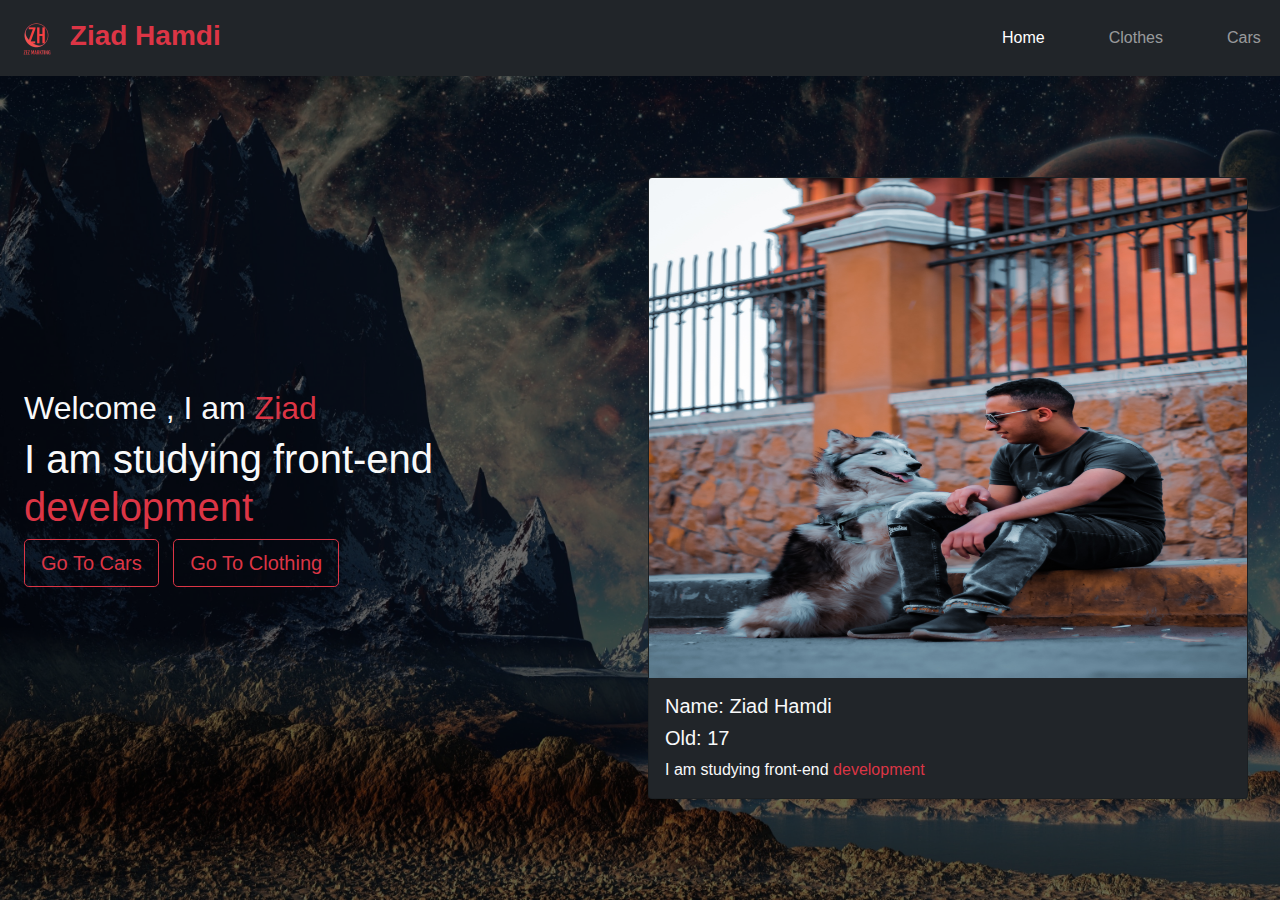
<file: index.html>
<!DOCTYPE html>
<html lang="en">
<head>
    <meta charset="UTF-8">
    <meta http-equiv="X-UA-Compatible" content="IE=edge">
    <meta name="viewport" content="width=device-width, initial-scale=1.0">
    <title>Document</title>
    <link rel="stylesheet" href="css/all.css">
    <link rel="stylesheet" href="css/bootstrap.min.css">
    <link rel="stylesheet" href="css/style.css"> 
  </head>
<body  style="background-image: url(image/dfwef.jpg); background-size: cover ;">
    <header>
        <nav class="navbar navbar-expand-lg navbar-dark bg-dark">
            <div class="container-fluid ">
              <a class="navbar-brand text-danger col-8 col-xl-9" style="font-size: 28px;font-weight: 600;" href="#" ><img src="image/WhatsApp_Image_2023-03-14_at_14.53.04-removebg-preview.png"   width="50"  alt=""> Ziad  Hamdi</a>
              <button class="navbar-toggler" type="button" data-bs-toggle="collapse" data-bs-target="#navbarSupportedContent" aria-controls="navbarSupportedContent" aria-expanded="false" aria-label="Toggle navigation">
                <span class="navbar-toggler-icon"></span>
              </button>
              <div class="collapse navbar-collapse " id="navbarSupportedContent">
                <ul class="navbar-nav me-auto mb-2 mb-lg-0 ">
                  <li class="nav-item mx-4">
                    <a class="nav-link active"  aria-current="page" href="#">Home</a>
                  </li>
                  <li class="nav-item mx-4">
                    <a class="nav-link" target="_blank" href="page/sell-clothes/clothes.html">Clothes</a>
                  </li>
                  <li class="nav-item mx-4">
                    <a class="nav-link" target="_blank" href="page/sell-car/car.html">Cars</a>
                  </li>
                </ul>
              </div>
            </div>
          </nav>
    </header>
          <div class="d-flex overlay align-items-center flex-wrap justify-content-between gap-sm-3 gap-md-0 align-items-center px-4 ">
            <div id="info-left" class="info-left py-3 text-light col-12 col-md-6">
              <h2>Welcome , I am <span class="text-danger">Ziad</span></h2>
              <h1>I am studying front-end <span class="text-danger">development</span></h1>
              <a href="page/sell-car/car.html"  target="_blank" class="btn btn-lg btn-outline-danger">Go To Cars</a>
              <a href="page/sell-clothes/clothes.html"  target="_blank" class="btn btn-lg btn-outline-danger " style="margin-left: 10px;">Go To Clothing </a>
            </div>
            <div id="info-right" class="info-right py-3 col-12 col-md-6 ">
              <div class="card bg-dark text-light" style="max-width: 600px; margin: auto;">
                <img src="image/1650212245832.jpg"  class="card-img-top" height="500" alt="...">
                <div class="card-body">
                  <h5 class="card-title">Name: Ziad Hamdi</h5>
                  <h5 class="card-title">Old: 17</h5>
                  <p class="card-text">I am studying front-end <span class="text-danger">development</span></p>
                </div>
              </div>
            </div>
            
          </div>
    <script src="js/bootstrap.bundle.min.js"></script>
    <script src="js/script.js"></script>
  </body>
</html>
</file>
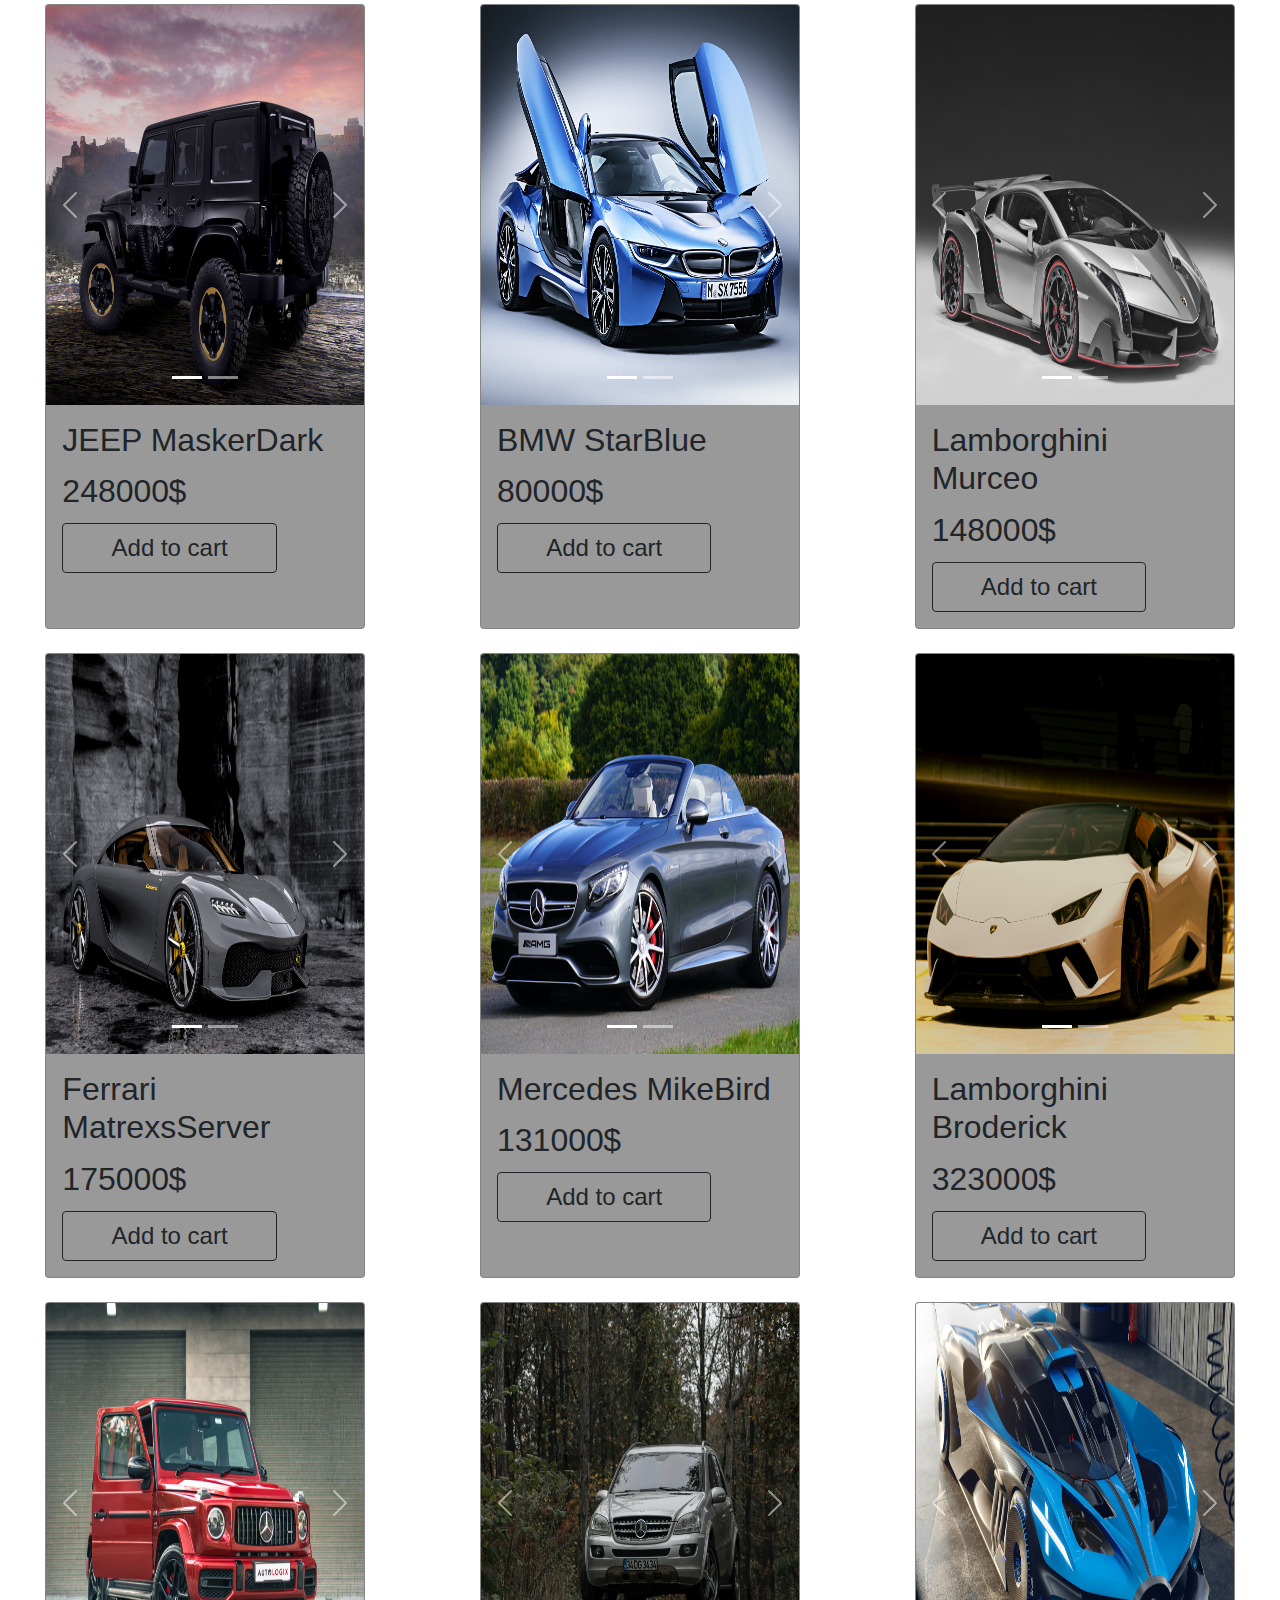
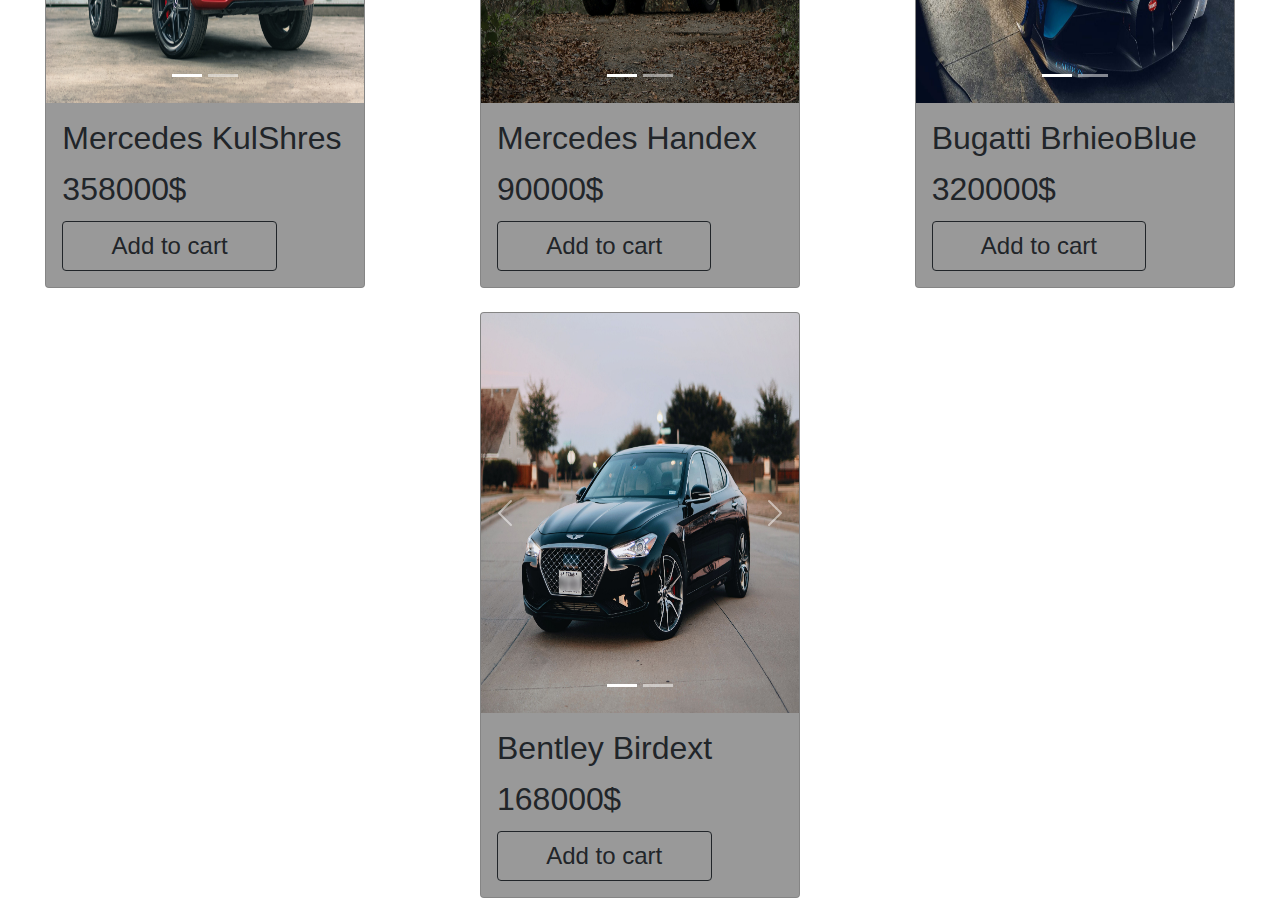
<file: page/sell-car/page/sell/sell.html>
<!DOCTYPE html>
<html lang="en">
<head>
    <meta charset="UTF-8">
    <meta http-equiv="X-UA-Compatible" content="IE=edge">
    <meta name="viewport" content="width=device-width, initial-scale=1.0">
    <title>sell</title>
    <link rel="stylesheet" href="../../../../css/all.css">
    <link href="../../../../css/bootstrap.min.css" rel="stylesheet">
    <link rel="stylesheet" href ="css/style.css">
</head>
<body >
    <div class="d-flex flex-wrap gap-4 justify-content-around my-1 ">
        <div class="card col-lg-3 col-md-5 col-12 " style="background-color: #999;" >
            <div class="card-img-top" >
                <div id="card1" class="carousel slide" data-bs-ride="carousel">
                    <div class="carousel-indicators">
                      <button type="button" data-bs-target="#card1" data-bs-slide-to="0" class="active" aria-current="true" aria-label="Slide 1"></button>
                      <button type="button" data-bs-target="#card1" data-bs-slide-to="1" aria-label="Slide 2"></button>
                    </div>
                    <div class="carousel-inner">
                      <div class="carousel-item active">
                        <img src="image/282030.jpg" class="d-block card-img-top w-100" alt="..." style="height: 400px;">
    
                      </div>
                      <div class="carousel-item">
                        <img src="image/282032.jpg" class="d-block card-img-top w-100" alt="..." style="height: 400px;">
                      </div>
                    </div>
                    <button class="carousel-control-prev" type="button" data-bs-target="#card1" data-bs-slide="prev">
                      <span class="carousel-control-prev-icon" aria-hidden="true"></span>
                      <span class="visually-hidden">Previous</span>
                    </button>
                    <button class="carousel-control-next" type="button" data-bs-target="#card1" data-bs-slide="next">
                      <span class="carousel-control-next-icon" aria-hidden="true"></span>
                      <span class="visually-hidden">Next</span>
                    </button>
                  </div>
            </div>
            <div class="card-body">
              <h2 class="card-title">JEEP  MaskerDark</h2>
              <p class="card-text d-inline fs-2 " id="price">248000</p>
              <span class="fs-2" style="margin-left: -5px;">$</span>
              <button id="btn1" name="JEEP MaskerDark" price="248000" class="btn btn-outline-dark fs-4 d-block w-75 mt-2">Add to cart</button>
            </div>
          </div>
          <div class="card col-lg-3 col-md-5 col-12 " style="background-color: #999;" >
            <div class="card-img-top">
                <div id="card2" class="carousel slide" data-bs-ride="carousel">
                    <div class="carousel-indicators">
                      <button type="button" data-bs-target="#card2" data-bs-slide-to="0" class="active" aria-current="true" aria-label="Slide 1"></button>
                      <button type="button" data-bs-target="#card2" data-bs-slide-to="1" aria-label="Slide 2"></button>
                    </div>
                    <div class="carousel-inner">
                      <div class="carousel-item active">
                        <img src="image/549199 (1).jpg" class="d-block card-img-top w-100" alt="..." style="height: 400px;">
    
                      </div>
                      <div class="carousel-item">
                        <img src="image/549203.jpg" class="d-block card-img-top w-100" alt="..." style="height: 400px;">
                      </div>
                    </div>
                    <button class="carousel-control-prev" type="button" data-bs-target="#card2" data-bs-slide="prev">
                      <span class="carousel-control-prev-icon" aria-hidden="true"></span>
                      <span class="visually-hidden">Previous</span>
                    </button>
                    <button class="carousel-control-next" type="button" data-bs-target="#card2" data-bs-slide="next">
                      <span class="carousel-control-next-icon" aria-hidden="true"></span>
                      <span class="visually-hidden">Next</span>
                    </button>
                  </div>
            </div>
            <div class="card-body">
              <h2 class="card-title">BMW  StarBlue</h2>
              <p class="card-text d-inline fs-2 " id="price">80000</p>
              <span class="fs-2" style="margin-left: -5px;">$</span>
              <button id="btn1" name="BMW  StarBlue" price="80000" class="btn btn-outline-dark fs-4 d-block w-75 mt-2">Add to cart</button>
            </div>
          </div>
          <div class="card col-lg-3 col-md-5 col-12 " style="background-color: #999;" >
            <div class="card-img-top">
                <div id="card3" class="carousel slide" data-bs-ride="carousel">
                    <div class="carousel-indicators">
                      <button type="button" data-bs-target="#card3" data-bs-slide-to="0" class="active" aria-current="true" aria-label="Slide 1"></button>
                      <button type="button" data-bs-target="#card3" data-bs-slide-to="1" aria-label="Slide 2"></button>
                    </div>
                    <div class="carousel-inner">
                      <div class="carousel-item active">
                        <img src="image/378711.jpg" class="d-block card-img-top w-100" alt="..." style="height: 400px;">
    
                      </div>
                      <div class="carousel-item">
                        <img src="image/405447.jpg" class="d-block card-img-top w-100" alt="..." style="height: 400px;">
                      </div>
                    </div>
                    <button class="carousel-control-prev" type="button" data-bs-target="#card3" data-bs-slide="prev">
                      <span class="carousel-control-prev-icon" aria-hidden="true"></span>
                      <span class="visually-hidden">Previous</span>
                    </button>
                    <button class="carousel-control-next" type="button" data-bs-target="#card3" data-bs-slide="next">
                      <span class="carousel-control-next-icon" aria-hidden="true"></span>
                      <span class="visually-hidden">Next</span>
                    </button>
                  </div>
            </div>
            <div class="card-body">
              <h2 class="card-title">Lamborghini Murceo</h2>
              <p class="card-text d-inline fs-2 " id="price">148000</p>
              <span class="fs-2" style="margin-left: -5px;">$</span>
              <button id="btn1" name="Lamborghini Murceo" price="148000" class="btn btn-outline-dark fs-4 d-block w-75 mt-2">Add to cart</bu>
            </div>
          </div>
          <div class="card col-lg-3 col-md-5 col-12 " style="background-color: #999;" >
            <div class="card-img-top">
                <div id="card4" class="carousel slide" data-bs-ride="carousel">
                    <div class="carousel-indicators">
                      <button type="button" data-bs-target="#card4" data-bs-slide-to="0" class="active" aria-current="true" aria-label="Slide 1"></button>
                      <button type="button" data-bs-target="#card4" data-bs-slide-to="1" aria-label="Slide 2"></button>
                    </div>
                    <div class="carousel-inner">
                      <div class="carousel-item active">
                        <img src="image/wallpaperflare.com_wallpaper (2).jpg" class="d-block card-img-top w-100" alt="..." style="height: 400px;">
    
                      </div>
                      <div class="carousel-item">
                        <img src="image/wallpaperflare.com_wallpaper (4).jpg" class="d-block card-img-top w-100" alt="..." style="height: 400px;">
                      </div>
                    </div>
                    <button class="carousel-control-prev" type="button" data-bs-target="#card4" data-bs-slide="prev">
                      <span class="carousel-control-prev-icon" aria-hidden="true"></span>
                      <span class="visually-hidden">Previous</span>
                    </button>
                    <button class="carousel-control-next" type="button" data-bs-target="#card4" data-bs-slide="next">
                      <span class="carousel-control-next-icon" aria-hidden="true"></span>
                      <span class="visually-hidden">Next</span>
                    </button>
                  </div>
            </div>
            <div class="card-body">
              <h2 class="card-title">Ferrari  MatrexsServer</h2>
              <p class="card-text d-inline fs-2 " id="price">175000</p>
              <span class="fs-2" style="margin-left: -5px;">$</span>
              <button id="btn1" name="Ferrari  MatrexsServer" price="175000" class="btn btn-outline-dark fs-4 d-block w-75 mt-2">Add to cart</button>
            </div>
          </div>
          <div class="card col-lg-3 col-md-5 col-12 " style="background-color: #999;" >
            <div class="card-img-top">
                <div id="card5" class="carousel slide" data-bs-ride="carousel">
                    <div class="carousel-indicators">
                      <button type="button" data-bs-target="#card5" data-bs-slide-to="0" class="active" aria-current="true" aria-label="Slide 1"></button>
                      <button type="button" data-bs-target="#card5" data-bs-slide-to="1" aria-label="Slide 2"></button>
                    </div>
                    <div class="carousel-inner">
                      <div class="carousel-item active">
                        <img src="image/pexels-mike-bird-193991.jpg" class="d-block card-img-top w-100" alt="..." style="height: 400px;">
    
                      </div>
                      <div class="carousel-item">
                        <img src="image/pexels-mike-bird-112452.jpg" class="d-block card-img-top w-100" alt="..." style="height: 400px;">
                      </div>
                    </div>
                    <button class="carousel-control-prev" type="button" data-bs-target="#card5" data-bs-slide="prev">
                      <span class="carousel-control-prev-icon" aria-hidden="true"></span>
                      <span class="visually-hidden">Previous</span>
                    </button>
                    <button class="carousel-control-next" type="button" data-bs-target="#card5" data-bs-slide="next">
                      <span class="carousel-control-next-icon" aria-hidden="true"></span>
                      <span class="visually-hidden">Next</span>
                    </button>
                  </div>
            </div>
            <div class="card-body">
              <h2 class="card-title">Mercedes MikeBird</h2>
              <p class="card-text d-inline fs-2 " id="price">131000</p>
              <span class="fs-2" style="margin-left: -5px;">$</span>
              <button id="btn1" name="Mercedes MikeBird" price="131000" class="btn btn-outline-dark fs-4 d-block w-75 mt-2">Add to cart</button>
            </div>
          </div>
          <div class="card col-lg-3 col-md-5 col-12 " style="background-color: #999;" >
            <div class="card-img-top">
                <div id="card6" class="carousel slide" data-bs-ride="carousel">
                    <div class="carousel-indicators">
                      <button type="button" data-bs-target="#card6" data-bs-slide-to="0" class="active" aria-current="true" aria-label="Slide 1"></button>
                      <button type="button" data-bs-target="#card6" data-bs-slide-to="1" aria-label="Slide 2"></button>
                    </div>
                    <div class="carousel-inner">
                      <div class="carousel-item active">
                        <img src="image/pexels-mahesh-reddy-14380633.jpg" class="d-block card-img-top w-100" alt="..." style="height: 400px;">
    
                      </div>
                      <div class="carousel-item">
                        <img src="image/pexels-broderick-armbrister-6462662.jpg" class="d-block card-img-top w-100" alt="..." style="height: 400px;">
                      </div>
                    </div>
                    <button class="carousel-control-prev" type="button" data-bs-target="#card6" data-bs-slide="prev">
                      <span class="carousel-control-prev-icon" aria-hidden="true"></span>
                      <span class="visually-hidden">Previous</span>
                    </button>
                    <button class="carousel-control-next" type="button" data-bs-target="#card6" data-bs-slide="next">
                      <span class="carousel-control-next-icon" aria-hidden="true"></span>
                      <span class="visually-hidden">Next</span>
                    </button>
                  </div>
            </div>
            <div class="card-body">
              <h2 class="card-title">Lamborghini Broderick </h2>
              <p class="card-text d-inline fs-2 " id="price">323000</p>
              <span class="fs-2" style="margin-left: -5px;">$</span>
              <button id="btn1" name="Lamborghini Broderick" price="323000" class="btn btn-outline-dark fs-4 d-block w-75 mt-2">Add to cart</button>
            </div>
          </div>
          <div class="card col-lg-3 col-md-5 col-12 " style="background-color: #999;" >
            <div class="card-img-top">
                <div id="card7" class="carousel slide" data-bs-ride="carousel">
                    <div class="carousel-indicators">
                      <button type="button" data-bs-target="#card7" data-bs-slide-to="0" class="active" aria-current="true" aria-label="Slide 1"></button>
                      <button type="button" data-bs-target="#card7" data-bs-slide-to="1" aria-label="Slide 2"></button>
                    </div>
                    <div class="carousel-inner">
                      <div class="carousel-item active">
                        <img src="image/pexels-ishan-kulshrestha-8622800.jpg" class="d-block card-img-top w-100" alt="..." style="height: 400px;">
    
                      </div>
                      <div class="carousel-item">
                        <img src="image/pexels-ishan-kulshrestha-8622820.jpg" class="d-block card-img-top w-100" alt="..." style="height: 400px;">
                      </div>
                    </div>
                    <button class="carousel-control-prev" type="button" data-bs-target="#card7" data-bs-slide="prev">
                      <span class="carousel-control-prev-icon" aria-hidden="true"></span>
                      <span class="visually-hidden">Previous</span>
                    </button>
                    <button class="carousel-control-next" type="button" data-bs-target="#card7" data-bs-slide="next">
                      <span class="carousel-control-next-icon" aria-hidden="true"></span>
                      <span class="visually-hidden">Next</span>
                    </button>
                  </div>
            </div>
            <div class="card-body">
              <h2 class="card-title">Mercedes KulShres</h2>
              <p class="card-text d-inline fs-2 " id="price">358000</p>
              <span class="fs-2" style="margin-left: -5px;">$</span>
              <button id="btn1" name="Mercedes KulShres" price="358000" class="btn btn-outline-dark fs-4 d-block w-75 mt-2">Add to cart</button>
            </div>
          </div>
          <div class="card col-lg-3 col-md-5 col-12 " style="background-color: #999;" >
            <div class="card-img-top">
                <div id="card8" class="carousel slide" data-bs-ride="carousel">
                    <div class="carousel-indicators">
                      <button type="button" data-bs-target="#card8" data-bs-slide-to="0" class="active" aria-current="true" aria-label="Slide 1"></button>
                      <button type="button" data-bs-target="#card8" data-bs-slide-to="1" aria-label="Slide 2"></button>
                    </div>
                    <div class="carousel-inner">
                      <div class="carousel-item active">
                        <img src="image/pexels-anıl-karakaya-10220250.jpg" class="d-block card-img-top w-100" alt="..." style="height: 400px;">
    
                      </div>
                      <div class="carousel-item">
                        <img src="image/pexels-anıl-karakaya-10220254.jpg" class="d-block card-img-top w-100" alt="..." style="height: 400px;">
                      </div>
                    </div>
                    <button class="carousel-control-prev" type="button" data-bs-target="#card8" data-bs-slide="prev">
                      <span class="carousel-control-prev-icon" aria-hidden="true"></span>
                      <span class="visually-hidden">Previous</span>
                    </button>
                    <button class="carousel-control-next" type="button" data-bs-target="#card8" data-bs-slide="next">
                      <span class="carousel-control-next-icon" aria-hidden="true"></span>
                      <span class="visually-hidden">Next</span>
                    </button>
                  </div>
            </div>
            <div class="card-body">
              <h2 class="card-title">Mercedes Handex</h2>
              <p class="card-text d-inline fs-2 " id="price">90000</p>
              <span class="fs-2" style="margin-left: -5px;">$</span>
              <button id="btn1" name="Mercedes Handex" price="90000" class="btn btn-outline-dark fs-4 d-block w-75 mt-2">Add to cart</button>
            </div>
          </div>
          <div class="card col-lg-3 col-md-5 col-12 " style="background-color: #999;" >
            <div class="card-img-top">
                <div id="card9" class="carousel slide" data-bs-ride="carousel">
                    <div class="carousel-indicators">
                      <button type="button" data-bs-target="#card9" data-bs-slide-to="0" class="active" aria-current="true" aria-label="Slide 1"></button>
                      <button type="button" data-bs-target="#card9" data-bs-slide-to="1" aria-label="Slide 2"></button>
                    </div>
                    <div class="carousel-inner">
                      <div class="carousel-item active">
                        <img src="image/wallpaperflare.com_wallpaper (6).jpg" class="d-block card-img-top w-100" alt="..." style="height: 400px;">
                      </div>
                      <div class="carousel-item">
                        <img src="image/wallpaperflare.com_wallpaper (5).jpg" class="d-block card-img-top w-100" alt="..." style="height: 400px;">
                      </div>
                    </div>
                    <button class="carousel-control-prev" type="button" data-bs-target="#card9" data-bs-slide="prev">
                      <span class="carousel-control-prev-icon" aria-hidden="true"></span>
                      <span class="visually-hidden">Previous</span>
                    </button>
                    <button class="carousel-control-next" type="button" data-bs-target="#card9" data-bs-slide="next">
                      <span class="carousel-control-next-icon" aria-hidden="true"></span>
                      <span class="visually-hidden">Next</span>
                    </button>
                  </div>
            </div>
            <div class="card-body">
              <h2 class="card-title">Bugatti  BrhieoBlue</h2>
              <p class="card-text d-inline fs-2 " id="price">320000</p>
              <span class="fs-2" style="margin-left: -5px;">$</span>
              <button  id="btn1" name="Bugatti  BrhieoBlue" price="320000" class="btn btn-outline-dark fs-4 d-block w-75 mt-2">Add to cart</button>
            </div>
          </div>
          <div class="card col-lg-3 col-md-5 col-12 " style="background-color: #999;" >
            <div class="card-img-top">
                <div id="card10" class="carousel slide" data-bs-ride="carousel">
                    <div class="carousel-indicators">
                      <button type="button" data-bs-target="#card10" data-bs-slide-to="0" class="active" aria-current="true" aria-label="Slide 1"></button>
                      <button type="button" data-bs-target="#card10" data-bs-slide-to="1" aria-label="Slide 2"></button>
                    </div>
                    <div class="carousel-inner">
                      <div class="carousel-item active">
                        <img src="image/pexels-aleksey-kuprikov-3786091.jpg" class="d-block card-img-top w-100" alt="..." style="height: 400px;">
    
                      </div>
                      <div class="carousel-item">
                        <img src="image/pexels-aleksey-kuprikov-3786092.jpg" class="d-block card-img-top w-100" alt="..." style="height: 400px;">
                      </div>
                    </div>
                    <button class="carousel-control-prev" type="button" data-bs-target="#card10" data-bs-slide="prev">
                      <span class="carousel-control-prev-icon" aria-hidden="true"></span>
                      <span class="visually-hidden">Previous</span>
                    </button>
                    <button class="carousel-control-next" type="button" data-bs-target="#card10" data-bs-slide="next">
                      <span class="carousel-control-next-icon" aria-hidden="true"></span>
                      <span class="visually-hidden">Next</span>
                    </button>
                  </div>
            </div>
            <div class="card-body">
              <h2 class="card-title">Bentley Birdext</h2>
              <p class="card-text d-inline fs-2 " id="price">168000</p>
              <span class="fs-2" style="margin-left: -5px;">$</span>
              <button id="btn1" name="Bentley Birdext" price="168000" class="btn btn-outline-dark fs-4 d-block w-75 mt-2">Add to cart</button>
            </div>
          </div>
    </div>
    <div class="text-center my-4" id="list-cart" style="display: none;">
      <hr>
      <h2 class=" text-dark">List Cart</h2>
      <ol class="content-cart text-start">
        
      </ol>
<button type="button"  class="btn btn-outline-dark" id="btn-total" data-bs-toggle="modal" data-bs-target="#exampleModal">
Total price
</button>

<div class="modal fade" id="exampleModal" tabindex="-1" aria-labelledby="exampleModalLabel" aria-hidden="true">
  <div class="modal-dialog">
    <div class="modal-content">
      <div class="modal-header">
        <h5 class="modal-title" id="exampleModalLabel">Total price</h5>
        <button type="button" class="btn-close" data-bs-dismiss="modal" aria-label="Close"></button>
      </div>
      <div class="modal-body">
        <h3 ><span>Price : </span><span id="Total"></span><span>$</span></h3>
        <label>Enter Your Visa </label>
        <input type="text">
      </div>
      <div class="modal-footer">
        <button type="button" class="btn btn-secondary" data-bs-dismiss="modal">Close</button>
        <button type="button" class="btn btn-primary">Buy Now</button>
      </div>
    </div>
  </div>
</div>    </div>






    <script src="js/script.js"></script>
    <script src="../../../../js/bootstrap.bundle.min.js"></script>
</body>
</html>
</file>
<file: css/style.css>
*{
    margin: 0;
    padding: 0;
    box-sizing: border-box;
    text-decoration: none;
    scroll-behavior: smooth;
}
body{
    font-family: 'Franklin Gothic Medium', 'Arial Narrow', Arial, sans-serif;
}
.overlay{
    width: 100%;
    min-height: calc(100vh - 76px);
    max-height: 100vh;

    background-color: rgba(3, 3, 3, 0.596);
}
.info-left{
    transition: 2s;
    transform: translateX(-110%);
    opacity: 0;
}
    .info-right{
        transition: 2s;
        transform: translateX(120%);
    opacity: 0;
    }
    ::-webkit-scrollbar{
        display: none;
    }
</file>
<file: page/sell-car/page/sell/css/style.css>
*{
    margin: 0;
    padding: 0;
    box-sizing: border-box;
    text-decoration: none;
    scroll-behavior: smooth;
}
body{
    font-family: 'Franklin Gothic Medium', 'Arial Narrow', Arial, sans-serif;
}
.container{
    width: 80%;
    margin: auto;
}
.overley{
    width: 100%;
    height: 100%;
    background-color: rgba(5, 4, 4, 0.7);
}
</file>
